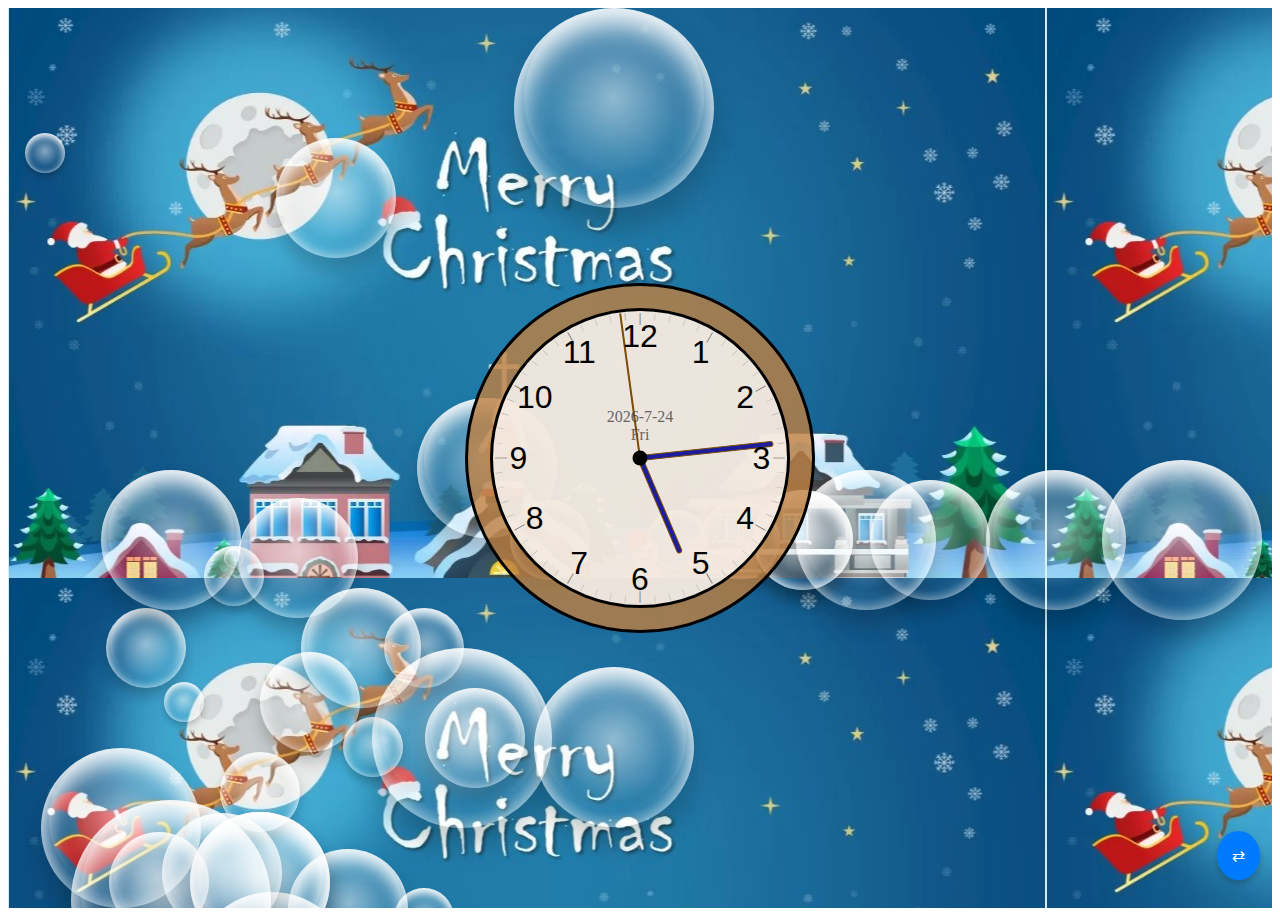
<file: index.html>
<!DOCTYPE html>
<html lang="en">
<head>
    <meta charset="UTF-8">
    <meta name="viewport" content="width=device-width, initial-scale=1.0">
    <title>Merged Websites</title>
    <style>
        iframe {
            width: 100%;
            height: 100vh;
            border: none;
        }
        button {
            position: fixed;
            bottom: 20px; /* Adjust for better reachability */
            right: 20px;
            padding: 15px;
            background-color: #007BFF; /* Highlight button for visibility */
            color: white;
            border: none;
            border-radius: 50%;
            box-shadow: 0px 4px 6px rgba(0, 0, 0, 0.2);
            cursor: pointer;
            font-size: 16px;
        }
        button:active {
            background-color: #0056b3;
        }
    </style>
</head>
<body>
    <iframe id="website-frame" src="site1/index.html"></iframe>
    <button onclick="switchWebsite()">⇄</button> <!-- Icon instead of text for simplicity -->
    <script>
        let currentSite = 'site1';

        function switchWebsite() {
            const frame = document.getElementById('website-frame');
            currentSite = currentSite === 'site1' ? 'site2' : 'site1';
            frame.src = `${currentSite}/index.html`;
        }
    </script>
</body>
</html>
</file>
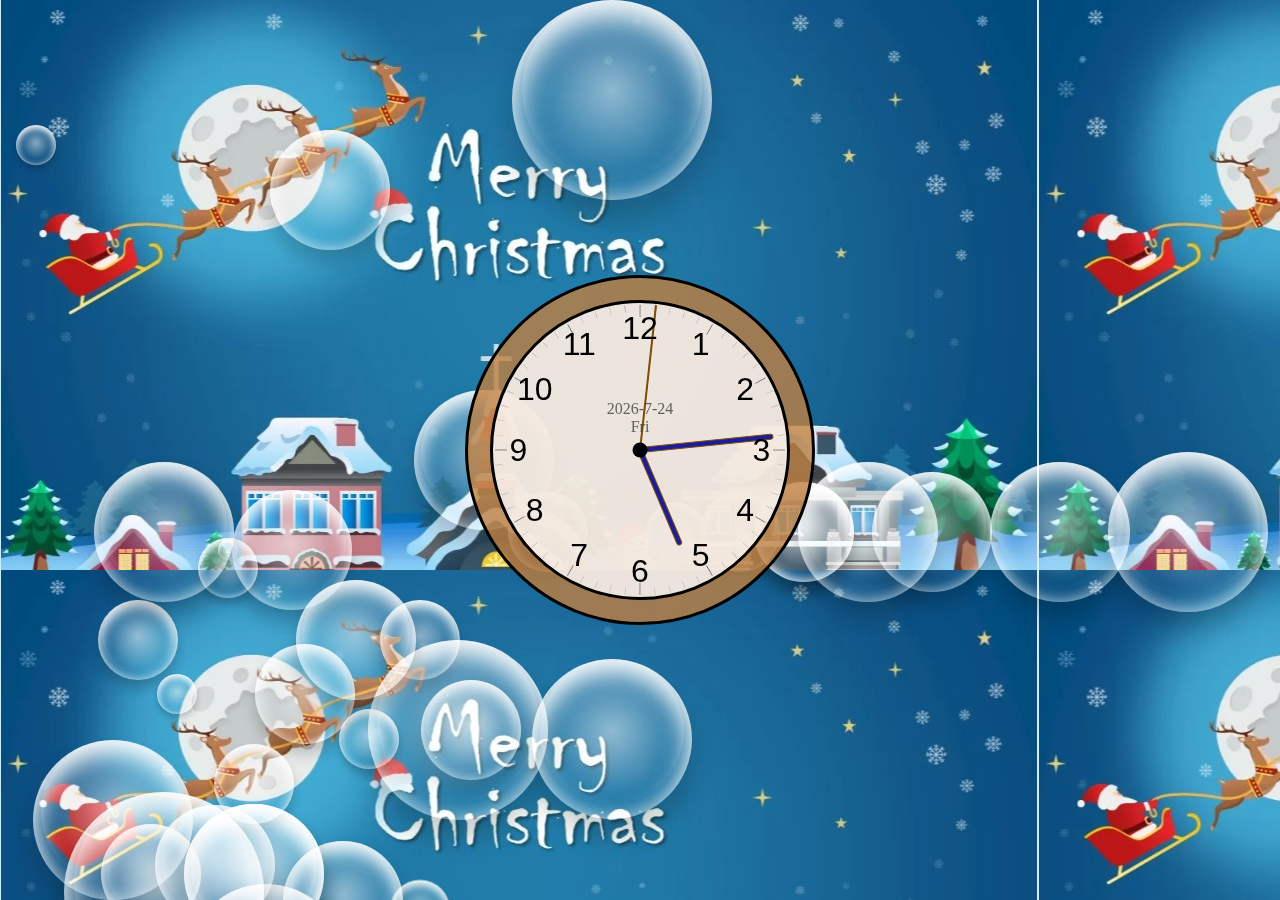
<file: site1/index.html>
<!DOCTYPE html>
<html lang="en">
   <head>
    <meta charset="UTF-8">
    <meta name="viewport" content="width=device-width, initial-scale=1.0">
    <link href="styles.css" rel="stylesheet">
    <script defer src="script.js"></script>
    <title>Kueifeng wishes you a Merry X'mas</title>
   </head>
   <body>
	<div id="background-wrap">
    <div class="bubble x1" id="bubble1" onclick="removeBubble(this)"></div>
    <div class="bubble x2" id="bubble2" onclick="removeBubble(this)"></div>
    <div class="bubble x3" id="bubble3" onclick="removeBubble(this)"></div>
    <div class="bubble x4" id="bubble4" onclick="removeBubble(this)"></div>
    <div class="bubble x5" id="bubble5" onclick="removeBubble(this)"></div>
    <div class="bubble x6" id="bubble6" onclick="removeBubble(this)"></div>
    <div class="bubble x7" id="bubble7" onclick="removeBubble(this)"></div>
    <div class="bubble x8" id="bubble8" onclick="removeBubble(this)"></div>
    <div class="bubble x9" id="bubble9" onclick="removeBubble(this)"></div>
    <div class="bubble x10" id="bubble10" onclick="removeBubble(this)"></div>
    <div class="bubble x11" id="bubble11" onclick="removeBubble(this)"></div>
    <div class="bubble x12" id="bubble12" onclick="removeBubble(this)"></div>
    <div class="bubble x13" id="bubble13" onclick="removeBubble(this)"></div>
    <div class="bubble x14" id="bubble14" onclick="removeBubble(this)"></div>
    <div class="bubble x15" id="bubble15" onclick="removeBubble(this)"></div>
    <div class="bubble x16" id="bubble16" onclick="removeBubble(this)"></div>
    <div class="bubble x17" id="bubble17" onclick="removeBubble(this)"></div>
    <div class="bubble x18" id="bubble18" onclick="removeBubble(this)"></div>
    <div class="bubble x19" id="bubble19" onclick="removeBubble(this)"></div>
    <div class="bubble x20" id="bubble20" onclick="removeBubble(this)"></div>
    <div class="bubble x21" id="bubble21" onclick="removeBubble(this)"></div>
    <div class="bubble x22" id="bubble22" onclick="removeBubble(this)"></div>
    <div class="bubble x23" id="bubble23" onclick="removeBubble(this)"></div>
    <div class="bubble x24" id="bubble24" onclick="removeBubble(this)"></div>
    <div class="bubble x25" id="bubble25" onclick="removeBubble(this)"></div>
    <div class="bubble x26" id="bubble26" onclick="removeBubble(this)"></div>
    <div class="bubble x27" id="bubble27" onclick="removeBubble(this)"></div>
    <div class="bubble x28" id="bubble28" onclick="removeBubble(this)"></div>
    <div class="bubble x29" id="bubble29" onclick="removeBubble(this)"></div>
    <div class="bubble x30" id="bubble30" onclick="removeBubble(this)"></div>
    <div class="bubble x31" id="bubble31" onclick="removeBubble(this)"></div>
    <div class="bubble x32" id="bubble32" onclick="removeBubble(this)"></div>
    <div class="bubble x33" id="bubble33" onclick="removeBubble(this)"></div>
    <div class="bubble x34" id="bubble34" onclick="removeBubble(this)"></div>
    <div class="bubble x35" id="bubble35" onclick="removeBubble(this)"></div>
    <div class="bubble x36" id="bubble36" onclick="removeBubble(this)"></div>
    <div class="bubble x37" id="bubble37" onclick="removeBubble(this)"></div>
    <div class="bubble x38" id="bubble38" onclick="removeBubble(this)"></div>
    <div class="bubble x39" id="bubble39" onclick="removeBubble(this)"></div>
    <div class="bubble x40" id="bubble40" onclick="removeBubble(this)"></div>
    </div>
    
    <div id="clock2"></div>
	
    <div class="clock">
        <div class="hand hour" hour-hand></div>
        <div class="hand minute" min-hand></div>
        <div class="hand second" sec-hand></div>
        <div class="number number1"><p class="flipNumber1">1</p></div>
        <div class="number number2"><p class="flipNumber2">2</p></div>
        <div class="number number3"><p class="flipNumber3">3</p></div>
        <div class="number number4"><p class="flipNumber4">4</p></div>
        <div class="number number5"><p class="flipNumber5">5</p></div>
        <div class="number number6"><p class="flipNumber6">6</p></div>
        <div class="number number7"><p class="flipNumber7">7</p></div>
        <div class="number number8"><p class="flipNumber8">8</p></div>
        <div class="number number9"><p class="flipNumber9">9</p></div>
        <div class="number number10"><p class="flipNumber10">10</p></div>
        <div class="number number11"><p class="flipNumber11">11</p></div>
        <div class="number number12"><p class="flipNumber12">12</p></div>
    </div>
    <div class="mark">
        <div class="tick tick1">|</div>
        <div class="tick tick2">|</div>
        <div class="tick tick3">|</div>
        <div class="tick tick4">|</div>
        <div class="tick tick5">|</div>
        <div class="tick tick6">|</div>
        <div class="tick tick7">|</div>
        <div class="tick tick8">|</div>
        <div class="tick tick9">|</div>
        <div class="tick tick10">|</div>
        <div class="tick tick11">|</div>
        <div class="tick tick12">|</div>
        <div class="tick tick13">|</div>
        <div class="tick tick14">|</div>
        <div class="tick tick15">|</div>
        <div class="tick tick16">|</div>
        <div class="tick tick17">|</div>
        <div class="tick tick18">|</div>
        <div class="tick tick19">|</div>
        <div class="tick tick20">|</div>
        <div class="tick tick21">|</div>
        <div class="tick tick22">|</div>
        <div class="tick tick23">|</div>
        <div class="tick tick24">|</div>
        <div class="tick tick25">|</div>
        <div class="tick tick26">|</div>
        <div class="tick tick27">|</div>
        <div class="tick tick28">|</div>
        <div class="tick tick29">|</div>
        <div class="tick tick30">|</div>
        <div class="tick tick31">|</div>
        <div class="tick tick32">|</div>
        <div class="tick tick33">|</div>
        <div class="tick tick34">|</div>
        <div class="tick tick35">|</div>
        <div class="tick tick36">|</div>
        <div class="tick tick37">|</div>
        <div class="tick tick38">|</div>
        <div class="tick tick39">|</div>
        <div class="tick tick40">|</div>
        <div class="tick tick41">|</div>
        <div class="tick tick42">|</div>
        <div class="tick tick43">|</div>
        <div class="tick tick44">|</div>
        <div class="tick tick45">|</div>
        <div class="tick tick46">|</div>
        <div class="tick tick47">|</div>
        <div class="tick tick48">|</div>
        <div class="tick tick49">|</div>
        <div class="tick tick50">|</div>
        <div class="tick tick51">|</div>
        <div class="tick tick52">|</div>
        <div class="tick tick53">|</div>
        <div class="tick tick54">|</div>
        <div class="tick tick55">|</div>
        <div class="tick tick56">|</div>
        <div class="tick tick57">|</div>
        <div class="tick tick58">|</div>
        <div class="tick tick59">|</div>
        <div class="tick tick59">|</div>
        <div class="tick tick60">|</div>
    </div>   
   </body>

</html>
</file>
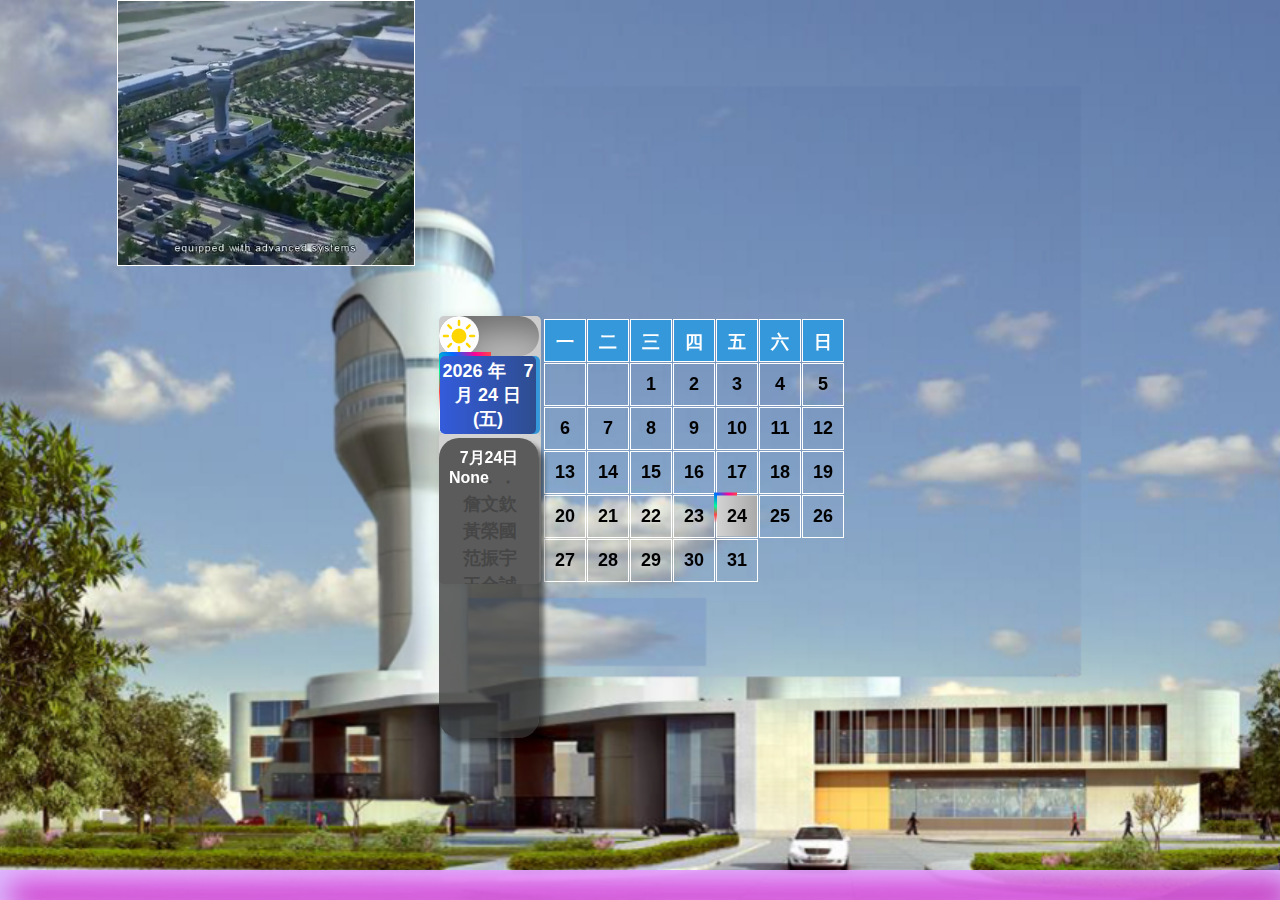
<file: site2/index.html>
<!DOCTYPE html>
<html lang="en">
<head>
  <meta charset="UTF-8">
  <meta name="viewport" content="width=device-width, initial-scale=1.0">
  <link rel="stylesheet" href="styles.css">
  <title>Last Updated: 2024-11-26</title>
  <script defer src="script.js"></script>
</head>


<body>
  <!-- <video autoplay="autoplay" loop="loop" muted defaultMuted playsinline  oncontextmenu="return false;"  preload="auto"  id="myVideo">
    <source src="tower.mp4" type="video/mp4">
  </video>
   -->
  </script>
   <video autoplay="autoplay" muted defaultMuted playsinline oncontextmenu="return false;" preload="auto" id="myVideo">
    <source src="tower.mp4" type="video/mp4">
  </video>
  
  <iframe loading="lazy" src="https://embed.windy.com/embed2.html?lat=25.07639&lon=121.22389&zoom=5&level=surface&overlay=wind&menu=&message=&marker=&calendar=&pressure=&type=map&location=coordinates&detail=&detailLat=25.07639&detailLon=121.22389&metricWind=default&metricTemp=default&radarRange=-1" frameborder="0"></iframe>
  <div class="picker-container">
    <input type="checkbox" id="check">
    <div class="display">    
      <label for="check" class="indicator">
        <div class="circle">
         <svg class="sun" xmlns="http://www.w3.org/2000/svg" viewBox="0 0 24 24" fill="currentColor">
           <path d="M12 2.25a.75.75 0 0 1 .75.75v2.25a.75.75 0 0 1-1.5 0V3a.75.75 0 0 1 .75-.75ZM7.5 12a4.5 4.5 0 1 1 9 0 4.5 4.5 0 0 1-9 0ZM18.894 6.166a.75.75 0 0 0-1.06-1.06l-1.591 1.59a.75.75 0 1 0 1.06 1.061l1.591-1.59ZM21.75 12a.75.75 0 0 1-.75.75h-2.25a.75.75 0 0 1 0-1.5H21a.75.75 0 0 1 .75.75ZM17.834 18.894a.75.75 0 0 0 1.06-1.06l-1.59-1.591a.75.75 0 1 0-1.061 1.06l1.59 1.591ZM12 18a.75.75 0 0 1 .75.75V21a.75.75 0 0 1-1.5 0v-2.25A.75.75 0 0 1 12 18ZM7.758 17.303a.75.75 0 0 0-1.061-1.06l-1.591 1.59a.75.75 0 0 0 1.06 1.061l1.591-1.59ZM6 12a.75.75 0 0 1-.75.75H3a.75.75 0 0 1 0-1.5h2.25A.75.75 0 0 1 6 12ZM6.697 7.757a.75.75 0 0 0 1.06-1.06l-1.59-1.591a.75.75 0 0 0-1.061 1.06l1.59 1.591Z" />
         </svg>
         <svg class="moon" xmlns="http://www.w3.org/2000/svg" viewBox="0 0 24 24" fill="currentColor">
           <path fill-rule="evenodd" d="M9.528 1.718a.75.75 0 0 1 .162.819A8.97 8.97 0 0 0 9 6a9 9 0 0 0 9 9 8.97 8.97 0 0 0 3.463-.69.75.75 0 0 1 .981.98 10.503 10.503 0 0 1-9.694 6.46c-5.799 0-10.5-4.7-10.5-10.5 0-4.368 2.667-8.112 6.46-9.694a.75.75 0 0 1 .818.162Z" clip-rule="evenodd" />
         </svg>    
        </div>
      </label>
    </div>
    <div id="header"></div> 
    <div class="picker-body" id="namePicker"></div>
  </div>
 
  <div id="calendar"></div>
  <div id="tooltip" class="tooltip"></div>

</body>

<footer class="footer">
  <marquee id="scrollingText"></marquee>
</footer>
</html>
</file>
<file: site1/styles.css>
*, *::after, *::before{
    box-sizing: border-box;
    font-family: Verdana, Geneva, Tahoma, sans-serif;
}

body {
    background:linear-gradient(to right, hsl(34, 51%, 86%),hsl(39, 65%, 78%));
    display: flex;  
    justify-content: center;
    align-items: center;
    min-height: 100vh;
    overflow: hidden; /**disappear scroll bar**/
    background-image: url('MerryXmas.jpg');
	margin: 0;
}

#background-wrap {
    bottom: 0;
	left: 0;
	position: fixed;
	right: 0;
	top: 0;
	/*z-index: -1;*/
}

/* KEYFRAMES */

@-webkit-keyframes animateBubble {
    0% {
        margin-top: 1000px;
    }
    100% {
        margin-top: -100%;
    }
}

@-moz-keyframes animateBubble {
    0% {
        margin-top: 1000px;
    }
    100% {
        margin-top: -100%;
    }
}

@keyframes animateBubble {
    0% {
        margin-top: 1000px;
    }
    100% {
        margin-top: -100%;
    }
}

@-webkit-keyframes sideWays { 
    0% { 
        margin-left:0px;
    }
    100% { 
        margin-left:50px;
    }
}

@-moz-keyframes sideWays { 
    0% { 
        margin-left:0px;
    }
    100% { 
        margin-left:50px;
    }
}

@keyframes sideWays { 
    0% { 
        margin-left:0px;
    }
    100% { 
        margin-left:50px;
    }
}

/* ANIMATIONS */
.x1 {
    -webkit-animation: animateBubble 20s linear infinite, sideWays 2s ease-in-out infinite alternate;
	-moz-animation: animateBubble 20s linear infinite, sideWays 2s ease-in-out infinite alternate;
	animation: animateBubble 20s linear infinite, sideWays 2s ease-in-out infinite alternate;
	
	left: -5%;
	top: 5%;
	
	-webkit-transform: scale(0.2);
	-moz-transform: scale(0.2);
	transform: scale(0.2);
}

.x2 {
    -webkit-animation: animateBubble 20s linear infinite, sideWays 4s ease-in-out infinite alternate;
	-moz-animation: animateBubble 20s linear infinite, sideWays 4s ease-in-out infinite alternate;
	animation: animateBubble 20s linear infinite, sideWays 4s ease-in-out infinite alternate;
	
	left: 25%;
	top: 60%;
	
	-webkit-transform: scale(0.4);
	-moz-transform: scale(0.4);
	transform: scale(0.4);
}

.x3 {
    -webkit-animation: animateBubble 28s linear infinite, sideWays 2s ease-in-out infinite alternate;
	-moz-animation: animateBubble 28s linear infinite, sideWays 2s ease-in-out infinite alternate;
	animation: animateBubble 28s linear infinite, sideWays 2s ease-in-out infinite alternate;
	
	left: 30%;
	top: 40%;
	
	-webkit-transform: scale(0.7);
	-moz-transform: scale(0.7);
	transform: scale(0.7);
}

.x4 {
    -webkit-animation: animateBubble 22s linear infinite, sideWays 3s ease-in-out infinite alternate;
	-moz-animation: animateBubble 22s linear infinite, sideWays 3s ease-in-out infinite alternate;
	animation: animateBubble 22s linear infinite, sideWays 3s ease-in-out infinite alternate;
	
	left: 40%;
	top: 0;
	
	-webkit-transform: scale(1.0);
	-moz-transform: scale(1.0);
	transform: scale(1.0);
}

.x5 {
    -webkit-animation: animateBubble 29s linear infinite, sideWays 4s ease-in-out infinite alternate;
	-moz-animation: animateBubble 29s linear infinite, sideWays 4s ease-in-out infinite alternate;
	animation: animateBubble 29s linear infinite, sideWays 4s ease-in-out infinite alternate;
	
	left: 10%;
	top: 50%;
	
	-webkit-transform: scale(0.1);
	-moz-transform: scale(0.1);
	transform: scale(0.1);
}

.x6 {
    -webkit-animation: animateBubble 21s linear infinite, sideWays 2s ease-in-out infinite alternate;
	-moz-animation: animateBubble 21s linear infinite, sideWays 2s ease-in-out infinite alternate;
	animation: animateBubble 21s linear infinite, sideWays 2s ease-in-out infinite alternate;
	
	left: 25%;
	top: 90%;
	
	-webkit-transform: scale(0.3);
	-moz-transform: scale(0.3);
	transform: scale(0.3);
}

.x7 {
    -webkit-animation: animateBubble 20s linear infinite, sideWays 2s ease-in-out infinite alternate;
	-moz-animation: animateBubble 20s linear infinite, sideWays 2s ease-in-out infinite alternate;
	animation: animateBubble 20s linear infinite, sideWays 2s ease-in-out infinite alternate;
	
	left: 29%;
	top: 70%;
	
	-webkit-transform: scale(0.5);
	-moz-transform: scale(0.5);
	transform: scale(0.5);
}

.x8 {
    -webkit-animation: animateBubble 22s linear infinite, sideWays 3s ease-in-out infinite alternate;
	-moz-animation: animateBubble 22s linear infinite, sideWays 3s ease-in-out infinite alternate;
	animation: animateBubble 22s linear infinite, sideWays 3s ease-in-out infinite alternate;
	
	left: 18%;
	top: 10%;
	
	-webkit-transform: scale(0.6);
	-moz-transform: scale(0.6);
	transform: scale(0.6);
}

.x9 {
    -webkit-animation: animateBubble 29s linear infinite, sideWays 4s ease-in-out infinite alternate;
	-moz-animation: animateBubble 29s linear infinite, sideWays 4s ease-in-out infinite alternate;
	animation: animateBubble 29s linear infinite, sideWays 4s ease-in-out infinite alternate;
	
	left: 11%;
	top: 99%;
	
	-webkit-transform: scale(0.7);
	-moz-transform: scale(0.7);
	transform: scale(0.7);
}

.x10 {
    -webkit-animation: animateBubble 26s linear infinite, sideWays 2s ease-in-out infinite alternate;
	-moz-animation: animateBubble 26s linear infinite, sideWays 2s ease-in-out infinite alternate;
	animation: animateBubble 26s linear infinite, sideWays 2s ease-in-out infinite alternate;
	
	left: 13%;
	top: 96%;
	
	-webkit-transform: scale(0.8);
	-moz-transform: scale(0.8);
	transform: scale(0.8);
}

.x11 {
    -webkit-animation: animateBubble 25s linear 0s infinite, sideWays 2s ease-in-out 0s infinite alternate;
    -moz-animation: animateBubble 25s linear 0s infinite, sideWays 2s ease-in-out 0s infinite alternate;
    animation: animateBubble 25s linear 0s infinite, sideWays 2s ease-in-out 0s infinite alternate;

    left: 28%;
    top: 70%;

    -webkit-transform: scale(0.9);
    -moz-transform: scale(0.9);
    transform: scale(0.9);
}

.x12 {
    -webkit-animation: animateBubble 20s linear 1s infinite, sideWays 4s ease-in-out 2s infinite alternate;
    -moz-animation: animateBubble 20s linear 1s infinite, sideWays 4s ease-in-out 2s infinite alternate;
    animation: animateBubble 20s linear 1s infinite, sideWays 4s ease-in-out 2s infinite alternate;

    left: 16%;
    top: 66%;

    -webkit-transform: scale(0.5);
    -moz-transform: scale(0.5);
    transform: scale(0.5);
}

.x13 {
    -webkit-animation: animateBubble 28s linear 2s infinite, sideWays 2s ease-in-out 1s infinite alternate;
    -moz-animation: animateBubble 28s linear 2s infinite, sideWays 2s ease-in-out 1s infinite alternate;
    animation: animateBubble 28s linear 2s infinite, sideWays 2s ease-in-out 1s infinite alternate;

    left: 19%;
    top: 89%;

    -webkit-transform: scale(0.6);
    -moz-transform: scale(0.6);
    transform: scale(0.6);
}

.x14 {
    -webkit-animation: animateBubble 22s linear 1s infinite, sideWays 3s ease-in-out 2s infinite alternate;
    -moz-animation: animateBubble 22s linear 1s infinite, sideWays 3s ease-in-out 2s infinite alternate;
    animation: animateBubble 22s linear 1s infinite, sideWays 3s ease-in-out 2s infinite alternate;

    left: 12%;
    top: 86%;

    -webkit-transform: scale(0.7);
    -moz-transform: scale(0.7);
    transform: scale(0.7);
}

.x15 {
    -webkit-animation: animateBubble 29s linear 2s infinite, sideWays 4s ease-in-out 1s infinite alternate;
    -moz-animation: animateBubble 29s linear 2s infinite, sideWays 4s ease-in-out 1s infinite alternate;
    animation: animateBubble 29s linear 2s infinite, sideWays 4s ease-in-out 1s infinite alternate;

    left: 40%;
    top: 71%;

    -webkit-transform: scale(0.8);
    -moz-transform: scale(0.8);
    transform: scale(0.8);
}

.x16 {
    -webkit-animation: animateBubble 21s linear 2s infinite, sideWays 2s ease-in-out 1s infinite alternate;
    -moz-animation: animateBubble 21s linear 2s infinite, sideWays 2s ease-in-out 1s infinite alternate;
    animation: animateBubble 21s linear 2s infinite, sideWays 2s ease-in-out 1s infinite alternate;

    left: 3%;
    top: 60%;

    -webkit-transform: scale(0.4);
    -moz-transform: scale(0.4);
    transform: scale(0.4);
}

.x17 {
    -webkit-animation: animateBubble 20s linear 1s infinite, sideWays 2s ease-in-out 2s infinite alternate;
    -moz-animation: animateBubble 20s linear 1s infinite, sideWays 2s ease-in-out 2s infinite alternate;
    animation: animateBubble 20s linear 1s infinite, sideWays 2s ease-in-out 2s infinite alternate;

    left: 4%;
    top: 86%;

    -webkit-transform: scale(0.5);
    -moz-transform: scale(0.5);
    transform: scale(0.5);
}

.x18 {
    -webkit-animation: animateBubble 22s linear 1s infinite, sideWays 3s ease-in-out 1s infinite alternate;
    -moz-animation: animateBubble 22s linear 1s infinite, sideWays 3s ease-in-out 1s infinite alternate;
    animation: animateBubble 22s linear 1s infinite, sideWays 3s ease-in-out 1s infinite alternate;

    left: 1%;
    top: 97%;

    -webkit-transform: scale(0.3);
    -moz-transform: scale(0.3);
    transform: scale(0.3);
}

.x19 {
    -webkit-animation: animateBubble 29s linear 2s infinite, sideWays 4s ease-in-out 2s infinite alternate;
    -moz-animation: animateBubble 29s linear 2s infinite, sideWays 4s ease-in-out 2s infinite alternate;
    animation: animateBubble 29s linear 2s infinite, sideWays 4s ease-in-out 2s infinite alternate;

    left: 15%;
    top: 50%;

    -webkit-transform: scale(0.6);
    -moz-transform: scale(0.6);
    transform: scale(0.6);
}

.x20 {
    -webkit-animation: animateBubble 26s linear 1s infinite, sideWays 2s ease-in-out 1s infinite alternate;
    -moz-animation: animateBubble 26s linear 1s infinite, sideWays 2s ease-in-out 1s infinite alternate;
    animation: animateBubble 26s linear 1s infinite, sideWays 2s ease-in-out 1s infinite alternate;

    left: 10%;
    top: 52%;

    -webkit-transform: scale(0.3);
    -moz-transform: scale(0.3);
    transform: scale(0.3);
}

.x21 {
    -webkit-animation: animateBubble 25s linear 0s infinite, sideWays 2s ease-in-out 0s infinite alternate;
    -moz-animation: animateBubble 25s linear 0s infinite, sideWays 2s ease-in-out 0s infinite alternate;
    animation: animateBubble 25s linear 0s infinite, sideWays 2s ease-in-out 0s infinite alternate;

    left: 1%;
    top: 80%;

    -webkit-transform: scale(0.8);
    -moz-transform: scale(0.8);
    transform: scale(0.8);
}

.x22 {
    -webkit-animation: animateBubble 30s linear 1s infinite, sideWays 4s ease-in-out 2s infinite alternate;
    -moz-animation: animateBubble 30s linear 1s infinite, sideWays 4s ease-in-out 2s infinite alternate;
    animation: animateBubble 30s linear 1s infinite, sideWays 4s ease-in-out 2s infinite alternate;

    left: 12%;
    top: 76%;

    -webkit-transform: scale(0.4);
    -moz-transform: scale(0.4);
    transform: scale(0.4);
}

.x23 {
    -webkit-animation: animateBubble 28s linear 2s infinite, sideWays 2s ease-in-out 1s infinite alternate;
    -moz-animation: animateBubble 28s linear 2s infinite, sideWays 2s ease-in-out 1s infinite alternate;
    animation: animateBubble 28s linear 2s infinite, sideWays 2s ease-in-out 1s infinite alternate;

    left: 9%;
    top: 85%;

    -webkit-transform: scale(0.6);
    -moz-transform: scale(0.6);
    transform: scale(0.6);
}

.x24 {
    -webkit-animation: animateBubble 22s linear 1s infinite, sideWays 5s ease-in-out 1s infinite alternate;
    -moz-animation: animateBubble 22s linear 1s infinite, sideWays 5s ease-in-out 1s infinite alternate;
    animation: animateBubble 22s linear 1s infinite, sideWays 5s ease-in-out 1s infinite alternate;

    left: 12%;
    top: 86%;

    -webkit-transform: scale(0.7);
    -moz-transform: scale(0.7);
    transform: scale(0.7);
}

.x25 {
    -webkit-animation: animateBubble 29s linear 2s infinite, sideWays 8s ease-in-out 1s infinite alternate;
    -moz-animation: animateBubble 29s linear 2s infinite, sideWays 8s ease-in-out 1s infinite alternate;
    animation: animateBubble 29s linear 2s infinite, sideWays 8s ease-in-out 1s infinite alternate;

    left: 21%;
    top: 71%;

    -webkit-transform: scale(0.3);
    -moz-transform: scale(0.3);
    transform: scale(0.3);
}

.x26 {
    -webkit-animation: animateBubble 26s linear 2s infinite, sideWays 7s ease-in-out 1s infinite alternate;
    -moz-animation: animateBubble 26s linear 2s infinite, sideWays 7s ease-in-out 1s infinite alternate;
    animation: animateBubble 26s linear 2s infinite, sideWays 7s ease-in-out 1s infinite alternate;

    left: 6%;
    top: 66%;

    -webkit-transform: scale(0.2);
    -moz-transform: scale(0.2);
    transform: scale(0.2);
}

.x27 {
    -webkit-animation: animateBubble 20s linear 1s infinite, sideWays 2s ease-in-out 2s infinite alternate;
    -moz-animation: animateBubble 20s linear 1s infinite, sideWays 2s ease-in-out 2s infinite alternate;
    animation: animateBubble 20s linear 1s infinite, sideWays 2s ease-in-out 2s infinite alternate;

    left: 5%;
    top: 88%;

    -webkit-transform: scale(1);
    -moz-transform: scale(1);
    transform: scale(1);
}

.x28 {
    -webkit-animation: animateBubble 22s linear 2s infinite, sideWays 3s ease-in-out 2s infinite alternate;
    -moz-animation: animateBubble 22s linear 2s infinite, sideWays 3s ease-in-out 2s infinite alternate;
    animation: animateBubble 22s linear 2s infinite, sideWays 3s ease-in-out 2s infinite alternate;

    left: 1%;
    top: 97%;

    -webkit-transform: scale(0.7);
    -moz-transform: scale(0.7);
    transform: scale(0.7);
}

.x29 {
    -webkit-animation: animateBubble 29s linear 2s infinite, sideWays 4s ease-in-out 2s infinite alternate;
    -moz-animation: animateBubble 29s linear 2s infinite, sideWays 4s ease-in-out 2s infinite alternate;
    animation: animateBubble 29s linear 2s infinite, sideWays 4s ease-in-out 2s infinite alternate;

    left: 20%;
    top: 60%;

    -webkit-transform: scale(0.6);
    -moz-transform: scale(0.6);
    transform: scale(0.6);
}

.x30 {
    -webkit-animation: animateBubble 26s linear 1s infinite, sideWays 2s ease-in-out 1s infinite alternate;
    -moz-animation: animateBubble 26s linear 1s infinite, sideWays 2s ease-in-out 1s infinite alternate;
    animation: animateBubble 26s linear 1s infinite, sideWays 2s ease-in-out 1s infinite alternate;

    left: 5%;
    top: 48%;

    -webkit-transform: scale(0.7);
    -moz-transform: scale(0.7);
    transform: scale(0.7);
}
.x31 {
    -webkit-animation: animateBubble 36s linear 1s infinite, sideWays 3s ease-in-out 1s infinite alternate;
    -moz-animation: animateBubble 36s linear 1s infinite, sideWays 3s ease-in-out 1s infinite alternate;
    animation: animateBubble 36s linear 1s infinite, sideWays 3s ease-in-out 1s infinite alternate;

    left: 45%;
    top: 48%;

    -webkit-transform: scale(0.3);
    -moz-transform: scale(0.3);
    transform: scale(0.3);
}
.x32 {
    -webkit-animation: animateBubble 32s linear 1s infinite, sideWays 2s ease-in-out 1s infinite alternate;
    -moz-animation: animateBubble 32s linear 1s infinite, sideWays 2s ease-in-out 1s infinite alternate;
    animation: animateBubble 32s linear 1s infinite, sideWays 2s ease-in-out 1s infinite alternate;

    left: 35%;
    top: 48%;

    -webkit-transform: scale(0.4);
    -moz-transform: scale(0.4);
    transform: scale(0.4);
}
.x33 {
    -webkit-animation: animateBubble 26s linear 1s infinite, sideWays 2s ease-in-out 1s infinite alternate;
    -moz-animation: animateBubble 26s linear 1s infinite, sideWays 2s ease-in-out 1s infinite alternate;
    animation: animateBubble 26s linear 1s infinite, sideWays 2s ease-in-out 1s infinite alternate;

    left: 55%;
    top: 48%;

    -webkit-transform: scale(0.5);
    -moz-transform: scale(0.5);
    transform: scale(0.5);
}
.x34 {
    -webkit-animation: animateBubble 26s linear 1s infinite, sideWays 2s ease-in-out 1s infinite alternate;
    -moz-animation: animateBubble 26s linear 1s infinite, sideWays 2s ease-in-out 1s infinite alternate;
    animation: animateBubble 26s linear 1s infinite, sideWays 2s ease-in-out 1s infinite alternate;

    left: 65%;
    top: 48%;

    -webkit-transform: scale(0.6);
    -moz-transform: scale(0.6);
    transform: scale(0.6);
}
.x35 {
    -webkit-animation: animateBubble 26s linear 1s infinite, sideWays 2s ease-in-out 1s infinite alternate;
    -moz-animation: animateBubble 26s linear 1s infinite, sideWays 2s ease-in-out 1s infinite alternate;
    animation: animateBubble 26s linear 1s infinite, sideWays 2s ease-in-out 1s infinite alternate;

    left: 75%;
    top: 48%;

    -webkit-transform: scale(0.7);
    -moz-transform: scale(0.7);
    transform: scale(0.7);
}
.x36 {
    -webkit-animation: animateBubble 26s linear 1s infinite, sideWays 2s ease-in-out 1s infinite alternate;
    -moz-animation: animateBubble 26s linear 1s infinite, sideWays 2s ease-in-out 1s infinite alternate;
    animation: animateBubble 26s linear 1s infinite, sideWays 2s ease-in-out 1s infinite alternate;

    left: 85%;
    top: 48%;

    -webkit-transform: scale(0.8);
    -moz-transform: scale(0.8);
    transform: scale(0.8);
}
.x37 {
    -webkit-animation: animateBubble 26s linear 1s infinite, sideWays 2s ease-in-out 1s infinite alternate;
    -moz-animation: animateBubble 26s linear 1s infinite, sideWays 2s ease-in-out 1s infinite alternate;
    animation: animateBubble 26s linear 1s infinite, sideWays 2s ease-in-out 1s infinite alternate;

    left: 95%;
    top: 48%;

    -webkit-transform: scale(0.2);
    -moz-transform: scale(0.2);
    transform: scale(0.2);
}
.x38 {
    -webkit-animation: animateBubble 26s linear 1s infinite, sideWays 2s ease-in-out 1s infinite alternate;
    -moz-animation: animateBubble 26s linear 1s infinite, sideWays 2s ease-in-out 1s infinite alternate;
    animation: animateBubble 26s linear 1s infinite, sideWays 2s ease-in-out 1s infinite alternate;

    left: 50%;
    top: 48%;

    -webkit-transform: scale(0.4);
    -moz-transform: scale(0.4);
    transform: scale(0.4);
}
.x39 {
    -webkit-animation: animateBubble 26s linear 1s infinite, sideWays 2s ease-in-out 1s infinite alternate;
    -moz-animation: animateBubble 26s linear 1s infinite, sideWays 2s ease-in-out 1s infinite alternate;
    animation: animateBubble 26s linear 1s infinite, sideWays 2s ease-in-out 1s infinite alternate;

    left: 55%;
    top: 48%;

    -webkit-transform: scale(0.5);
    -moz-transform: scale(0.5);
    transform: scale(0.5);
}
.x40 {
    -webkit-animation: animateBubble 26s linear 1s infinite, sideWays 2s ease-in-out 1s infinite alternate;
    -moz-animation: animateBubble 26s linear 1s infinite, sideWays 2s ease-in-out 1s infinite alternate;
    animation: animateBubble 26s linear 1s infinite, sideWays 2s ease-in-out 1s infinite alternate;

    left: 60%;
    top: 48%;

    -webkit-transform: scale(0.7);
    -moz-transform: scale(0.7);
    transform: scale(0.7);
}



/* ... Continue with additional bubbles if needed ... */


/* OBJECTS */

.bubble {
    -webkit-border-radius: 50%;
	-moz-border-radius: 50%;
	border-radius: 50%;
	
    -webkit-box-shadow: 0 20px 30px rgba(0, 0, 0, 0.2), inset 0px 10px 30px 5px rgba(255, 255, 255, 1);
	-moz-box-shadow: 0 20px 30px rgba(0, 0, 0, 0.2), inset 0px 10px 30px 5px rgba(255, 255, 255, 1);
	box-shadow: 0 20px 30px rgba(0, 0, 0, 0.2), inset 0px 10px 30px 5px rgba(255, 255, 255, 1);
	
    height: 200px;
	position: absolute;
	width: 200px;
	cursor: pointer;
}

.bubble:after {
    background: -moz-radial-gradient(center, ellipse cover,  rgba(255,255,255,0.5) 0%, rgba(255,255,255,0) 70%); /* FF3.6+ */
    background: -webkit-gradient(radial, center center, 0px, center center, 100%, color-stop(0%,rgba(255,255,255,0.5)), color-stop(70%,rgba(255,255,255,0))); /* Chrome,Safari4+ */
    background: -webkit-radial-gradient(center, ellipse cover,  rgba(255,255,255,0.5) 0%,rgba(255,255,255,0) 70%); /* Chrome10+,Safari5.1+ */
    background: -o-radial-gradient(center, ellipse cover,  rgba(255,255,255,0.5) 0%,rgba(255,255,255,0) 70%); /* Opera 12+ */
    background: -ms-radial-gradient(center, ellipse cover,  rgba(255,255,255,0.5) 0%,rgba(255,255,255,0) 70%); /* IE10+ */
    background: radial-gradient(ellipse at center,  rgba(255,255,255,0.5) 0%,rgba(255,255,255,0) 70%); /* W3C */
    filter: progid:DXImageTransform.Microsoft.gradient( startColorstr='#80ffffff', endColorstr='#00ffffff',GradientType=1 ); /* IE6-9 fallback on horizontal gradient */

	-webkit-border-radius: 50%;
	-moz-border-radius: 50%;
	border-radius: 50%;
	
    -webkit-box-shadow: inset 0 20px 30px rgba(255, 255, 255, 0.3);
	-moz-box-shadow: inset 0 20px 30px rgba(255, 255, 255, 0.3);
	box-shadow: inset 0 20px 30px rgba(255, 255, 255, 0.3);
	
	content: "";
    height: 180px;
	left: 10px;
	position: absolute;
	width: 180px;
}



#clock2 {
      font-size: 1rem;
      color: rgba(64, 64, 64, 0.8);
	  position: absolute;  
	  width: 100px;
      height: 100px;
	  font-family:Tahoma;
	  text-align:center;
	  z-index: 12;
}
.clock {
    width: 350px;
    height: 350px;
    background-color: rgba(191, 128, 64, 0.8);
    border-radius: 50%;
    border: 3.5px solid rgb(0, 0, 0);
    position: relative;
}
.clock .number {
    --rotation: 0;
    position: absolute;
    width: 100%;
    height: 100%;
    /**background-color: red;1. added first 2. remove secondly**/
    text-align: center;
    transform: rotate(var(--rotation));
    font-size: 2rem; /**change the font-size of the number in clock**/
    font-family: Tahoma;
    z-index: 12;
}
.clock .number1 { --rotation: 30deg; }
.clock .number2 { --rotation: 60deg; }
.clock .number3 { --rotation: 90deg; }
.clock .number4 { --rotation: 120deg; }
.clock .number5 { --rotation: 150deg; }
.clock .number6 { --rotation: 180deg; }
.clock .number7 { --rotation: 210deg; }
.clock .number8 { --rotation: 240deg; }
.clock .number9 { --rotation: 270deg; }
.clock .number10 { --rotation: 300deg; }
.clock .number11 { --rotation: 330deg; }

.clock .flipNumber1 { transform: rotate(330deg);}
.clock .flipNumber2 { transform: rotate(300deg);}
.clock .flipNumber3 { transform: rotate(270deg);}
.clock .flipNumber4 { transform: rotate(240deg);}
.clock .flipNumber5 { transform: rotate(210deg);}
.clock .flipNumber6 { transform: rotate(180deg);}
.clock .flipNumber7 { transform: rotate(150deg);}
.clock .flipNumber8 { transform: rotate(120deg);}
.clock .flipNumber9 { transform: rotate(90deg);}
.clock .flipNumber10 { transform: rotate(60deg);}
.clock .flipNumber11 { transform: rotate(30deg);}

.mark {
    width: 300px;
    height: 300px;
    background-color: rgba(255, 255, 255, 0.8);
    border-radius: 50%;
    border: 3px solid rgb(0,0,0);
    position: absolute;
}

.mark .tick {
    --rotation2: 0;
    position: absolute;
    width: 100%;
    height: 100%;
    
    /**background-color: red; 1. added first 2. remove secondly**/
    text-align: center;
    transform: rotate(var(--rotation2));
    font-size: 0.5rem; /**change the font-size of the number in clock**/
    color:rgb(168, 167, 167);
    font-family: Tahoma;
}
.mark .tick1 { --rotation2: 6deg; }
.mark .tick2 { --rotation2: 12deg; }
.mark .tick3 { --rotation2: 18deg; }
.mark .tick4 { --rotation2: 24deg; }
.mark .tick5 { --rotation2: 30deg;
    color:rgb(80, 80,80);
    font-size: 0.8rem;
}
.mark .tick6 { --rotation2: 36deg; }
.mark .tick7 { --rotation2: 42deg; }
.mark .tick8 { --rotation2: 48deg; }
.mark .tick9 { --rotation2: 54deg; }
.mark .tick10 { --rotation2: 60deg; 
    color:rgb(80, 80,80);
    font-size: 0.8rem;
}
.mark .tick11 { --rotation2: 66deg; }
.mark .tick12 { --rotation2: 72deg; }
.mark .tick13 { --rotation2: 78deg; }
.mark .tick14 { --rotation2: 84deg; }
.mark .tick15 { --rotation2: 90deg;
    color:rgb(80, 80,80);
    font-size: 0.8rem;
}
.mark .tick16 { --rotation2: 96deg; }
.mark .tick17 { --rotation2: 102deg; }
.mark .tick18 { --rotation2: 108deg; }
.mark .tick19 { --rotation2: 114deg; }
.mark .tick20 { --rotation2: 120deg; 
    color:rgb(80, 80,80);
    font-size: 0.8rem;
}
.mark .tick21 { --rotation2: 126deg; }
.mark .tick22 { --rotation2: 132deg; }
.mark .tick23 { --rotation2: 138deg; }
.mark .tick24 { --rotation2: 144deg; }
.mark .tick25 { --rotation2: 150deg; 
    color:rgb(80, 80,80);
    font-size:0.8rem;
}
.mark .tick26 { --rotation2: 156deg; }
.mark .tick27 { --rotation2: 162deg; }
.mark .tick28 { --rotation2: 168deg; }
.mark .tick29 { --rotation2: 174deg; }
.mark .tick30 { --rotation2: 180deg; 
    color:rgb(80, 80,80);
    font-size: 0.8rem;
}
.mark .tick31 { --rotation2: 186deg; }
.mark .tick32 { --rotation2: 192deg; }
.mark .tick33 { --rotation2: 198deg; }
.mark .tick34 { --rotation2: 204deg; }
.mark .tick35 { --rotation2: 210deg;
    color:rgb(80, 80,80);
    font-size: 0.8rem;
}
.mark .tick36 { --rotation2: 216deg; }
.mark .tick37 { --rotation2: 222deg; }
.mark .tick38 { --rotation2: 228deg; }
.mark .tick39 { --rotation2: 234deg; }
.mark .tick40 { --rotation2: 240deg; 
    color:rgb(80, 80,80);
    font-size: 0.8rem;
}
.mark .tick41 { --rotation2: 246deg; }
.mark .tick42 { --rotation2: 252deg; }
.mark .tick43 { --rotation2: 258deg; }
.mark .tick44 { --rotation2: 264deg; }
.mark .tick45 { --rotation2: 270deg; 
    color:rgb(80, 80,80);
    font-size: 0.8rem;
}
.mark .tick46 { --rotation2: 276deg; }
.mark .tick47 { --rotation2: 282deg; }
.mark .tick48 { --rotation2: 288deg; }
.mark .tick49 { --rotation2: 294deg; }
.mark .tick50 { --rotation2: 300deg; 
    color:rgb(80, 80,80);
    font-size: 0.8rem;
}
.mark .tick51 { --rotation2: 306deg; }
.mark .tick52 { --rotation2: 312deg; }
.mark .tick53 { --rotation2: 318deg; }
.mark .tick54 { --rotation2: 324deg; }
.mark .tick55 { --rotation2: 330deg; 
    color:rgb(80, 80,80);
    font-size: 0.8rem;
}
.mark .tick56 { --rotation2: 336deg; }
.mark .tick57 { --rotation2: 342deg; }
.mark .tick58 { --rotation2: 348deg; }
.mark .tick59 { --rotation2: 354deg; }
.mark .tick60 { --rotation2: 360deg;
    color:rgb(80, 80,80);
    font-size: 0.8rem;
}



.clock .hand {
    --rotation: 0;
    position: absolute;
    bottom: 50%;
    left: 50%;
    
    /**width: 10px; not all of the hands, each one is unique**/
    /**height: 50%; not all of the hands, each one is unique**/
    background-color: black;
    border: 1px solid rgb(124, 79, 8);
    border-top-left-radius: 10px;
    border-top-right-radius: 10px;
    transform-origin: bottom;
    z-index: 10;
    transform: translateX(-50%) rotate(calc(var(--rotation)*1deg));
}
.clock::after{
    content:'';
    position: absolute;
    background-color: black;
    z-index: 11;
    width: 15px;
    height: 15px;
    top: 50%;
    left: 50%;
    transform: translate(-50%, -50%);
    border-radius: 50%;


}
.clock .hand.second {
    width: 2px;
    height: 42.5%;
    background-color: rgba(255, 0, 0, 0.88);
}
.clock .hand.minute {
    width: 6px;
    height: 39%;
    background-color: rgba(0, 0, 145, 0.88);
}
.clock .hand.hour {
    width: 6px;
    height: 30%;
    background-color: rgba(0, 0, 145, 0.88);
}
</file>
<file: site2/styles.css>
html {
  font-size: 62.5%; /* 1rem = 10px */
}

body {
  font-family:  Arial, Helvetica, sans-serif;
  display: flex;
  flex-wrap: wrap;
  justify-content: center;
  align-items: center;
  align-content: center;
  height: 100vh;
  width:100vw;
  margin: 0;
  overflow: hidden; 
  background-image: url('tower.png');
  background-size: cover; 
  background-position: center; 
  background-repeat: no-repeat; 
  position: relative;
  z-index: -200;
}

* {
  margin: 0;
  padding: 0;
  box-sizing: border-box;
  transition: 0.1s;
}

#calendar {
  display: grid;
  grid-template-columns: repeat(7, 1fr);
  gap: 0.1rem;
}
.header-cell{
  border-radius: 0.5rem;
  height: 7.8rem;
  width: 9.8rem;
  display: flex;
  justify-content: center;
  align-items: center;
  position: relative;
}

#header {
  display: flex;
  justify-content: center;
  align-items: center;
  border: 0.1rem solid #ffffff;
  height: 7.8rem;
  width: 9.8rem;
  font-weight: bold;
  padding: 0rem;
  background-color: #3498db;
  text-align: center;
  color: #fff;
  font-size:  1.8rem;
  border-radius: 0.5rem;
  position: relative;
  z-index: 5;
}
#header::before{
  content: '';
  position: absolute;
  height: 7.8rem;
  width: 9.8rem;
  background: #3498db;
  /* background-image: conic-gradient(from var(--angle), transparent , #ff4545, #00ff99, #006aff, #ff0095, #ff4545); */
  top: 50%;
  left: 50%;
  translate: -47% -50%; 
  padding: 0rem;
  border-radius: 0.5rem;
  animation: 3s spin linear infinite;
  z-index: 4;
 }

#header::after{
  content: '';
  position: absolute;
  height: 7.8rem;
  width: 9.8rem;
  background-image: conic-gradient(from var(--angle), transparent 70%, #ff4545, #00ff99, #006aff, #ff0095, #ff4545);
  top: 50%;
  left: 50%;
  translate: -47% -50%;
  padding: 0.4rem;
  border-radius: 0.5rem;
  animation: 3s spin linear infinite;
  z-index: 3;
 }
 
#header-selected::before, 
#header-selected::after {
  animation: none; /* Stop the spinning animation */
  background: transparent; /* Hide the background image if needed */
}


.day {
  
  display: flex;
  justify-content: center;
  align-items: center;
  width: 4.2rem;
  height: 4.3rem;
  font-size: 1.8rem;
  font-weight: bold;
  border: 0.1rem solid #ffffff;
  padding: 1rem;
  font-weight: bold;
  text-align: center;
  position: relative;
  cursor: pointer;
}

.day:hover {
  transform: scale(1.5); 
  background: linear-gradient(to right, orange, yellow , #ffff99,lightyellow, #ffffff);
  border-radius: 0.5rem;
  z-index: 11;
}


.today {
  margin: 0 auto;
  width: 4.2rem;
  height: 4.3rem;
  font-weight: bold;
  background: transparent;
  text-align: center;
  position: relative;
  z-index:0;
 }

 @property --angle{
    syntax: "<angle>";
    initial-value: 0deg;
    inherits: false;
 }

.today::after{
 content: '';
 position: absolute;
 height: 100%;
 width: 100%;
 background-image: conic-gradient(from var(--angle), transparent 70%, #ff4545, #00ff99, #006aff, #ff0095, #ff4545);
 top: 50%;
 left: 50%;
 translate: -50% -50%;
 z-index: -2;
 padding: 0.3rem;
 animation: 3s spin linear infinite;
}
 .today::before{
  content: '';
  position: absolute;
  height: 100%;
  width: 100%;
  background-image: linear-gradient(to right, #D3D3D3, #A9A9A9);
  /* background-image: conic-gradient(from var(--angle), transparent , #ff4545, #00ff99, #006aff, #ff0095, #ff4545); */
  top: 50%;
  left: 50%;
  translate: -50% -50%; 
  z-index: -1;
  padding: 0rem;
  animation: 3s spin linear infinite;
 }

@keyframes spin {
  from{
    --angle: 0deg;
  }
  to{
    --angle: 360deg;
  }
}

.selected {
  background-image: linear-gradient(to right, turquoise, lightblue);
}

.selected2 {
  background-image: linear-gradient(to right, #B2FF9E, lightgreen);
}

.selected3 {
  background-image: linear-gradient(to right, #EBD9AA, lightyellow);
}



.today-selected::before, 
.today-selected::after {
  animation: none; /* Stop the spinning animation */
  background: transparent; /* Hide the background image if needed */
}


.weekday {
  width: 4.2rem;
  height: 4.3rem;
  font-weight: bold;
  border: 0.1rem solid #ffffff;
  background-color: #3498db;
  color: #fff;
  font-size: 1.8rem;
  padding: 1rem;
  font-weight: bold;
  position: relative;
  cursor: pointer;
  text-align: center;
  z-index: 10;
}
.weekend {
  width: 4.2rem;
  height: 4.3rem;
  color: red;
  font-weight: bold;
  text-align: center;
}

#tooltip {
  white-space: pre-line; 
  width: 10rem;
  height: 30rem;
  font-size: 1.6rem;
  text-align: left;
  font-weight: bold;
  position: fixed;
  background-color: rgba(51, 51, 51, 0.75); 
  color: white;
  padding: 1rem;
  display: none;
  z-index: 10;
  border-radius: 2rem;
  box-shadow: 0.5rem 0.5rem 0.5rem  rgba(0, 0, 0, 0.5); /* Add box shadow for a subtle lift */
  transition: 0.1s ease-in-out; /* Add transition for smooth appearance */
  cursor: move; 
}

.tooltip-day{
  font-size: 1.6rem;
  text-align: center; /* Align text to the left */
  display: block; 
}
.tooltip-duty{
  font-size: 1.6rem;
  text-align: left; /* Align text to the left */
  display: block; 
}

.tooltip-weather {
  font-size: 1.4rem; /* Adjust this value as needed */
  text-align: left; /* Align text to the left */
  display: block;   /* Ensure it behaves like a block element */
}

.lunar-name {
  display: block;       /* Forces the lunar name to appear on a new line */
  font-size: 0.7rem;    /* Smaller font size */
  text-align: center;   /* Centers the lunar name */
  margin-top: 0.7rem;   /* Optional: Add some space between day and lunar name */
   /* Avoid wrapping the text */
}


body.dark {
  background-size: cover;
  background-repeat: no-repeat;
  background-position: center;
}

.dark {
  background: #121212;
  background-size: cover;
  background-repeat: no-repeat;
  background-position: center;
}

.display {
  width: 10rem;
  height: 4rem;
  border-radius: 20rem;
  display: flex;
  justify-content: center;
  align-items: center;
  position: relative; /* Ensure z-index works */
  z-index: 2; /* Lower than header::after */
}

label {
  width: 10rem;
  height: 4rem;
  border-radius: 10rem;
  box-shadow: 2rem 2rem 4rem rgba(0, 0, 0, 0.5) inset;
  background:lightgrey;
  cursor: pointer;
  border: #ffffff;
 
}

input#check{
  position: absolute; /* if needed, based on layout */
  z-index: -1; /* Not needed if it stays in the background */
}
.indicator {
  color:gray;
  font-size: 1rem;
  position: relative;
  z-index: 10;
}

.circle {
    width: 4rem;
    height: 4rem;
    border-radius: 3rem;
    background: white;
    box-shadow: 0.2rem 0.2rem 0.4rem rgba(0, 0, 0, 0.01),
    -1rem -1rem 3rem rgba(0, 0, 0, 0.01) inset;
    
    top: 50%;
    left: 0%;
    transform: translate(0%, -50%);
    display: flex;
    align-items: center;
    justify-content: center;
    overflow: hidden;
    position: relative;
    z-index: auto;
    
}

/* svg {
  width: 300rem;
  height: 300rem;
  position: relative;
} */
.sun, .moon {
  
  border-radius: 10rem;
  position: absolute;
  z-index: auto; /* Allow natural stacking or set explicit if one should overlap the other */
}

.sun {
  color: #FFD600;
  margin-top: 0%;
  opacity: 1;
}
.moon {
  margin-top: -180%;
  color: white;
  opacity: 0;
  
}
input:checked + .display {
  background: #121212;
}
input:checked + .display label {
  background: #2ecc71;
  box-shadow: 0.1rem 0.1rem 0.4rem rgba(0, 0, 0, 0.5) inset;
}

input:checked + .display label .circle {
  position:absolute;
  left: 100%;
  transform: translate(-100%, -50%);
  background:#121212;
  box-shadow: 0.1rem 0.1rem 0.2rem rgba(0, 0, 0, 0.5),
  -0.1rem -0.1rem 1rem rgba(0, 0, 0, 0.5) inset;
  
}
input:checked + .display label .circle .sun {
  margin-top: 50%;
  opacity: 0;
}
input:checked + .display label .circle .moon {
  margin-top: 0%;
  opacity: 1;
}
label:active .circle  {
  width: 4.8rem;
  height: 4rem;
}

footer {
  height:  3rem;
  align-items: flex-start;
  position: fixed;
  font-weight: bold;
  bottom: 0;
  left: 0;
  width: 100%;
  background-color: rgba(240,50,230,0.8); 
  box-shadow: 1rem 1rem 3rem  #dcbeff inset; /* Adjust the background color as needed */
  padding: 0.2rem;
  font-size: 2rem;
  text-align: center;
  color: black;
  z-index: -1;
}

.picker-container {
  margin-right: auto;
  border: 0.1rem solid #ffffff;
  width: 10.2rem;
  margin: 0.3rem;
  background-color: #ccc;
  box-shadow: 0 0 1rem rgba(0, 0, 0, 0.1);
  overflow: hidden;
  border-radius: 0.5rem;
  text-align: center;
  border: #ffffff;
  position:relative;
  z-index: auto;
}
  
.picker-body {
  border-radius: 0.5rem;
  padding: 0.1rem;
  background-color: lightgrey;
  font-weight: bold;
  font-size: 1.8rem;
  font-weight: bold;
  overflow: auto;
  text-align: center;
  height: 15rem;
  position: relative;
  z-index: 1;
}

.picker-item {
  margin-bottom: 1rem;
  transition: transform 0.3s ease;
  margin: 0.3rem;
}

.picker-item:hover {
  background-color: #f2f2f2;
  transform: scale(1.5);
  overflow-x: hidden;
  /* text-decoration: underline; */
}

#namePicker {
  overflow-x: hidden;
}

#scrollingText {
  white-space: nowrap; /* Prevents the text from wrapping */
  overflow: hidden; /* Hides the overflow text */
}

#scrollingText p {
  display: inline-block; /* Makes the text inline but allows it to be treated as a block element */
  margin-right: 100%; /* Moves the text off-screen initially */
  animation: marquee 20s linear infinite; /* Define the animation */
}

/* Define the animation */
@keyframes marquee {
  from {
    margin-right: 100%; /* Start off-screen to the right */
  }
  to {
    margin-left: 0%; /* Move to the left, displaying the text */
  }
}



@media (width <= 400px) {

  .day {
    width: 4rem;
    height: 4.32rem;
  }
  .weekday {
    width: 4rem;
    height: 4.32rem;
  }
  .weekend {
    width: 4rem;
    height: 4.32rem;
  }

}
#myVideo {
  position: absolute;
  top: 0rem;
  left: 11.7rem;
  width: 29.8rem;
  height: 26.6rem;
  border: 0.1rem solid #ffffff;
  z-index:-50;
  object-fit: cover;
}


iframe {
  
  top: 0;
  left: 0;
  width: 100vw; /* Full viewport width */
  height: 100vh; /* Full viewport height */
  border: 0;
  position: absolute;
  
  
}

.trail {
  position: absolute;
  width: 1.5rem;
  height: 1.5rem;
  background-color: #f032e6;
  border-radius: 50%;
  pointer-events: none;
  animation: fade 1.2s forwards;
  z-index: 101;
}

@keyframes fade {
  0% {
    opacity:1;
    transform:scale(1);
  }
  25%{
    opacity:0.75;
    transform:scale(0.75);
  }
  50%{
    opacity:0.5;
    transform:scale(0.5);
  }
  75%{
    opacity:0.25;
    transform:scale(0.25);

  }
  100% {
    opacity:0;
    transform:scale(0);
  }
}
</file>
